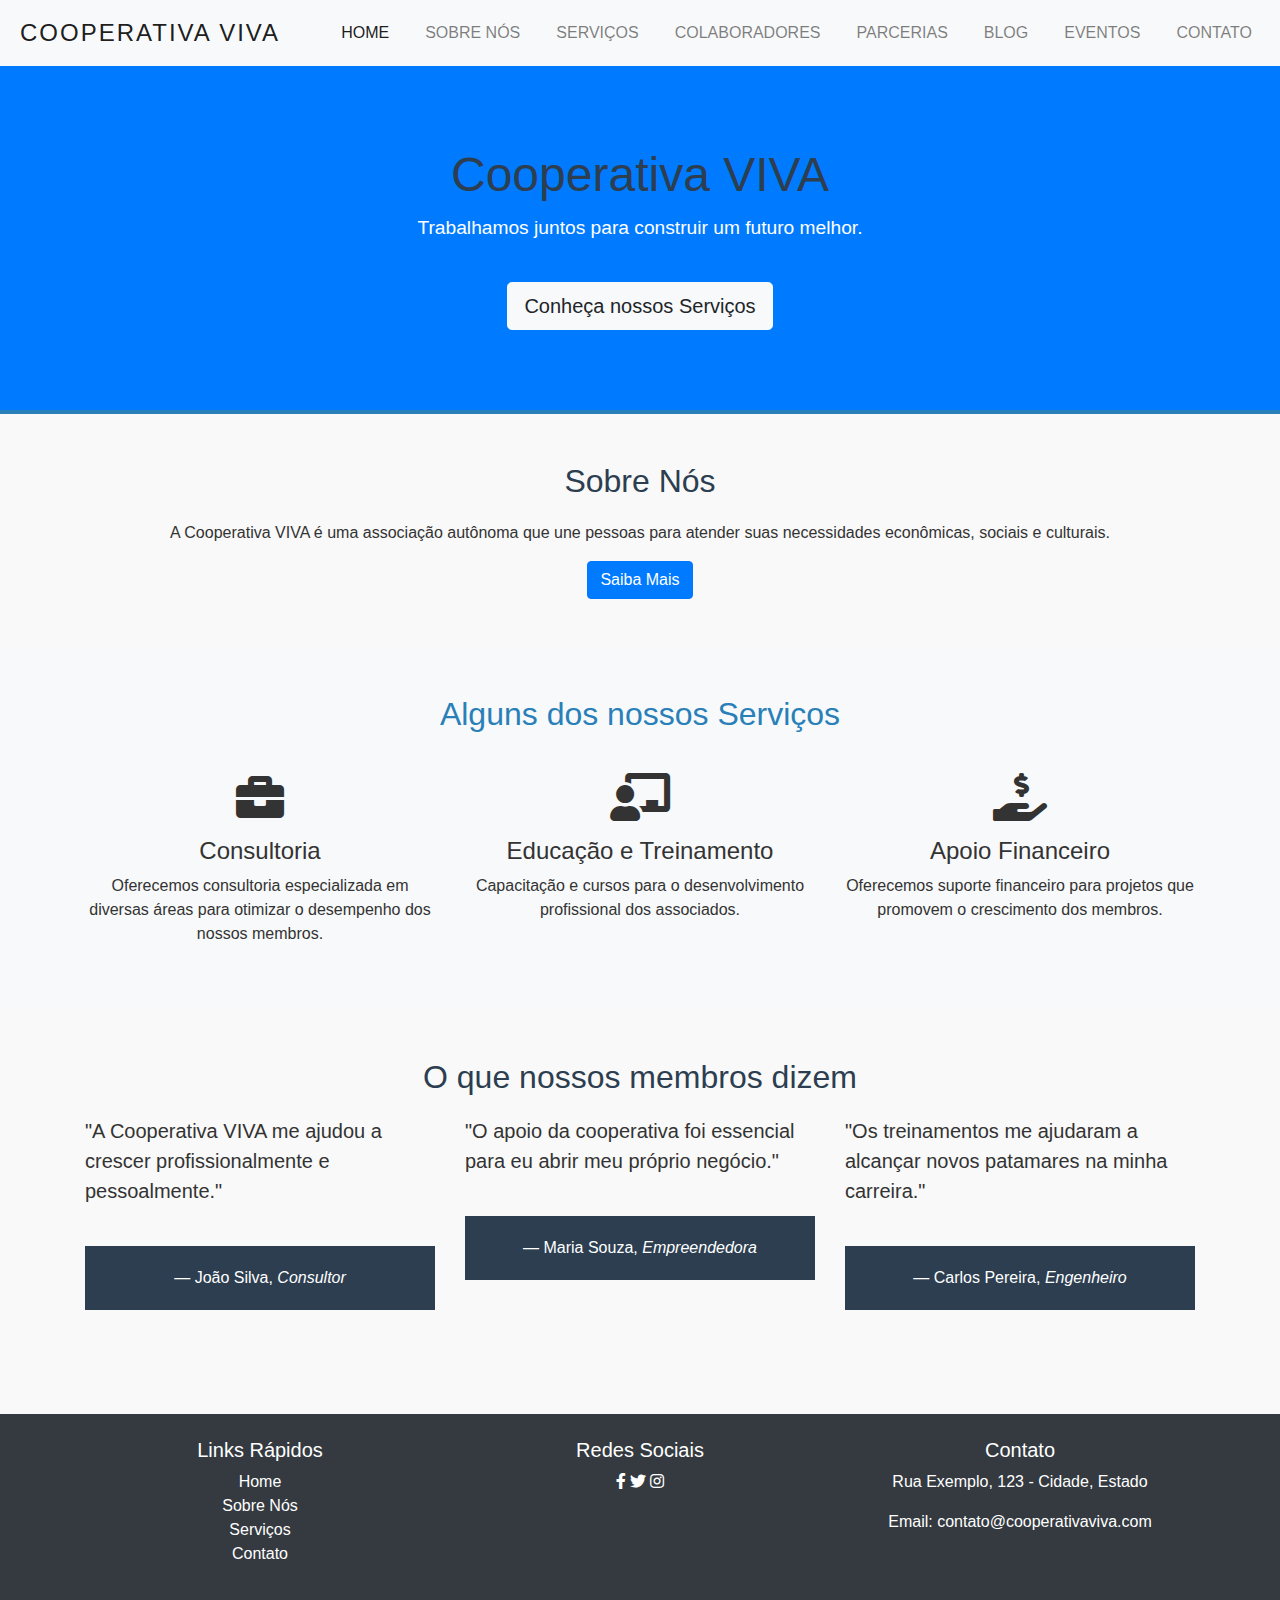
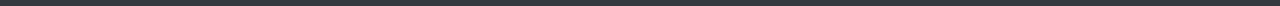
<file: index.html>
<!DOCTYPE html>
<html lang="pt-BR">
<head>
    <meta charset="UTF-8">
    <meta name="viewport" content="width=device-width, initial-scale=1.0">
    <meta http-equiv="X-UA-Compatible" content="IE=edge">
    <title>Cooperativa VIVA - Home</title>
    <!-- Bootstrap CSS -->
    <link href="https://stackpath.bootstrapcdn.com/bootstrap/4.5.2/css/bootstrap.min.css" rel="stylesheet">
    <!-- Font Awesome (for icons) -->
    <link href="https://cdnjs.cloudflare.com/ajax/libs/font-awesome/5.15.3/css/all.min.css" rel="stylesheet">
    <!-- Custom CSS -->
    <link rel="stylesheet" href="styles.css">
</head>
<body>
    <!-- Navbar -->
    <nav class="navbar navbar-expand-lg navbar-light bg-light sticky-top">
        <a class="navbar-brand" href="index.html">Cooperativa VIVA</a>
        <button class="navbar-toggler" type="button" data-toggle="collapse" data-target="#navbarNav" aria-controls="navbarNav" aria-expanded="false" aria-label="Toggle navigation">
            <span class="navbar-toggler-icon"></span>
        </button>
        <div class="collapse navbar-collapse" id="navbarNav">
            <ul class="navbar-nav ml-auto">
                <li class="nav-item active"><a class="nav-link" href="index.html">Home</a></li>
                <li class="nav-item"><a class="nav-link" href="sobre.html">Sobre Nós</a></li>
                <li class="nav-item"><a class="nav-link" href="servicos.html">Serviços</a></li>
                <li class="nav-item"><a class="nav-link" href="colaboradores.html">Colaboradores</a></li>
                <li class="nav-item"><a class="nav-link" href="parcerias.html">Parcerias</a></li>
                <li class="nav-item"><a class="nav-link" href="blog.html">Blog</a></li>
                <li class="nav-item"><a class="nav-link" href="eventos.html">Eventos</a></li>
                <li class="nav-item"><a class="nav-link" href="contato.html">Contato</a></li>
            </ul>
        </div>
    </nav>

    <!-- Hero Section -->
    <header class="hero bg-primary text-white text-center">
        <div class="container">
            <h1 class="display-4">Cooperativa VIVA</h1>
            <p class="lead">Trabalhamos juntos para construir um futuro melhor.</p>
            <a href="servicos.html" class="btn btn-lg btn-light mt-4">Conheça nossos Serviços</a>
        </div>
    </header>

    <!-- Sobre a Cooperativa -->
    <section id="sobre-nos" class="py-5">
        <div class="container">
            <h2 class="text-center">Sobre Nós</h2>
            <p class="text-center">A Cooperativa VIVA é uma associação autônoma que une pessoas para atender suas necessidades econômicas, sociais e culturais.</p>
            <div class="text-center">
                <a href="sobre.html" class="btn btn-primary">Saiba Mais</a>
            </div>
        </div>
    </section>

    <!-- Serviços -->
    <section id="servicos" class="bg-light py-5">
        <div class="container">
            <h2 class="text-center">Alguns dos nossos Serviços</h2>
            <div class="row text-center">
                <div class="col-md-4">
                    <i class="fas fa-briefcase fa-3x mb-3"></i>
                    <h4>Consultoria</h4>
                    <p>Oferecemos consultoria especializada em diversas áreas para otimizar o desempenho dos nossos membros.</p>
                </div>
                <div class="col-md-4">
                    <i class="fas fa-chalkboard-teacher fa-3x mb-3"></i>
                    <h4>Educação e Treinamento</h4>
                    <p>Capacitação e cursos para o desenvolvimento profissional dos associados.</p>
                </div>
                <div class="col-md-4">
                    <i class="fas fa-hand-holding-usd fa-3x mb-3"></i>
                    <h4>Apoio Financeiro</h4>
                    <p>Oferecemos suporte financeiro para projetos que promovem o crescimento dos membros.</p>
                </div>
            </div>
        </div>
    </section>

    <!-- Testemunhos -->
    <section id="testemunhos" class="py-5">
        <div class="container">
            <h2 class="text-center">O que nossos membros dizem</h2>
            <div class="row">
                <div class="col-md-4">
                    <blockquote class="blockquote">
                        <p class="mb-0">"A Cooperativa VIVA me ajudou a crescer profissionalmente e pessoalmente."</p>
                        <footer class="blockquote-footer">João Silva, <cite title="Source Title">Consultor</cite></footer>
                    </blockquote>
                </div>
                <div class="col-md-4">
                    <blockquote class="blockquote">
                        <p class="mb-0">"O apoio da cooperativa foi essencial para eu abrir meu próprio negócio."</p>
                        <footer class="blockquote-footer">Maria Souza, <cite title="Source Title">Empreendedora</cite></footer>
                    </blockquote>
                </div>
                <div class="col-md-4">
                    <blockquote class="blockquote">
                        <p class="mb-0">"Os treinamentos me ajudaram a alcançar novos patamares na minha carreira."</p>
                        <footer class="blockquote-footer">Carlos Pereira, <cite title="Source Title">Engenheiro</cite></footer>
                    </blockquote>
                </div>
            </div>
        </div>
    </section>

    <!-- Footer -->
    <footer class="bg-dark text-white py-4">
        <div class="container text-center">
            <div class="row">
                <div class="col-md-4">
                    <h5>Links Rápidos</h5>
                    <ul class="list-unstyled">
                        <li><a href="index.html" class="text-white">Home</a></li>
                        <li><a href="sobre.html" class="text-white">Sobre Nós</a></li>
                        <li><a href="servicos.html" class="text-white">Serviços</a></li>
                        <li><a href="contato.html" class="text-white">Contato</a></li>
                    </ul>
                </div>
                <div class="col-md-4">
                    <h5>Redes Sociais</h5>
                    <a href="#" class="text-white"><i class="fab fa-facebook-f"></i></a>
                    <a href="#" class="text-white"><i class="fab fa-twitter"></i></a>
                    <a href="#" class="text-white"><i class="fab fa-instagram"></i></a>
                </div>
                <div class="col-md-4">
                    <h5>Contato</h5>
                    <p>Rua Exemplo, 123 - Cidade, Estado</p>
                    <p>Email: contato@cooperativaviva.com</p>
                </div>
            </div>
        </div>
    </footer>

    <!-- Bootstrap JS and dependencies -->
    <script src="https://code.jquery.com/jquery-3.5.1.slim.min.js"></script>
    <script src="https://cdn.jsdelivr.net/npm/@popperjs/core@2.5.2/dist/umd/popper.min.js"></script>
    <script src="https://stackpath.bootstrapcdn.com/bootstrap/4.5.2/js/bootstrap.min.js"></script>
</body>
</html>
</file>
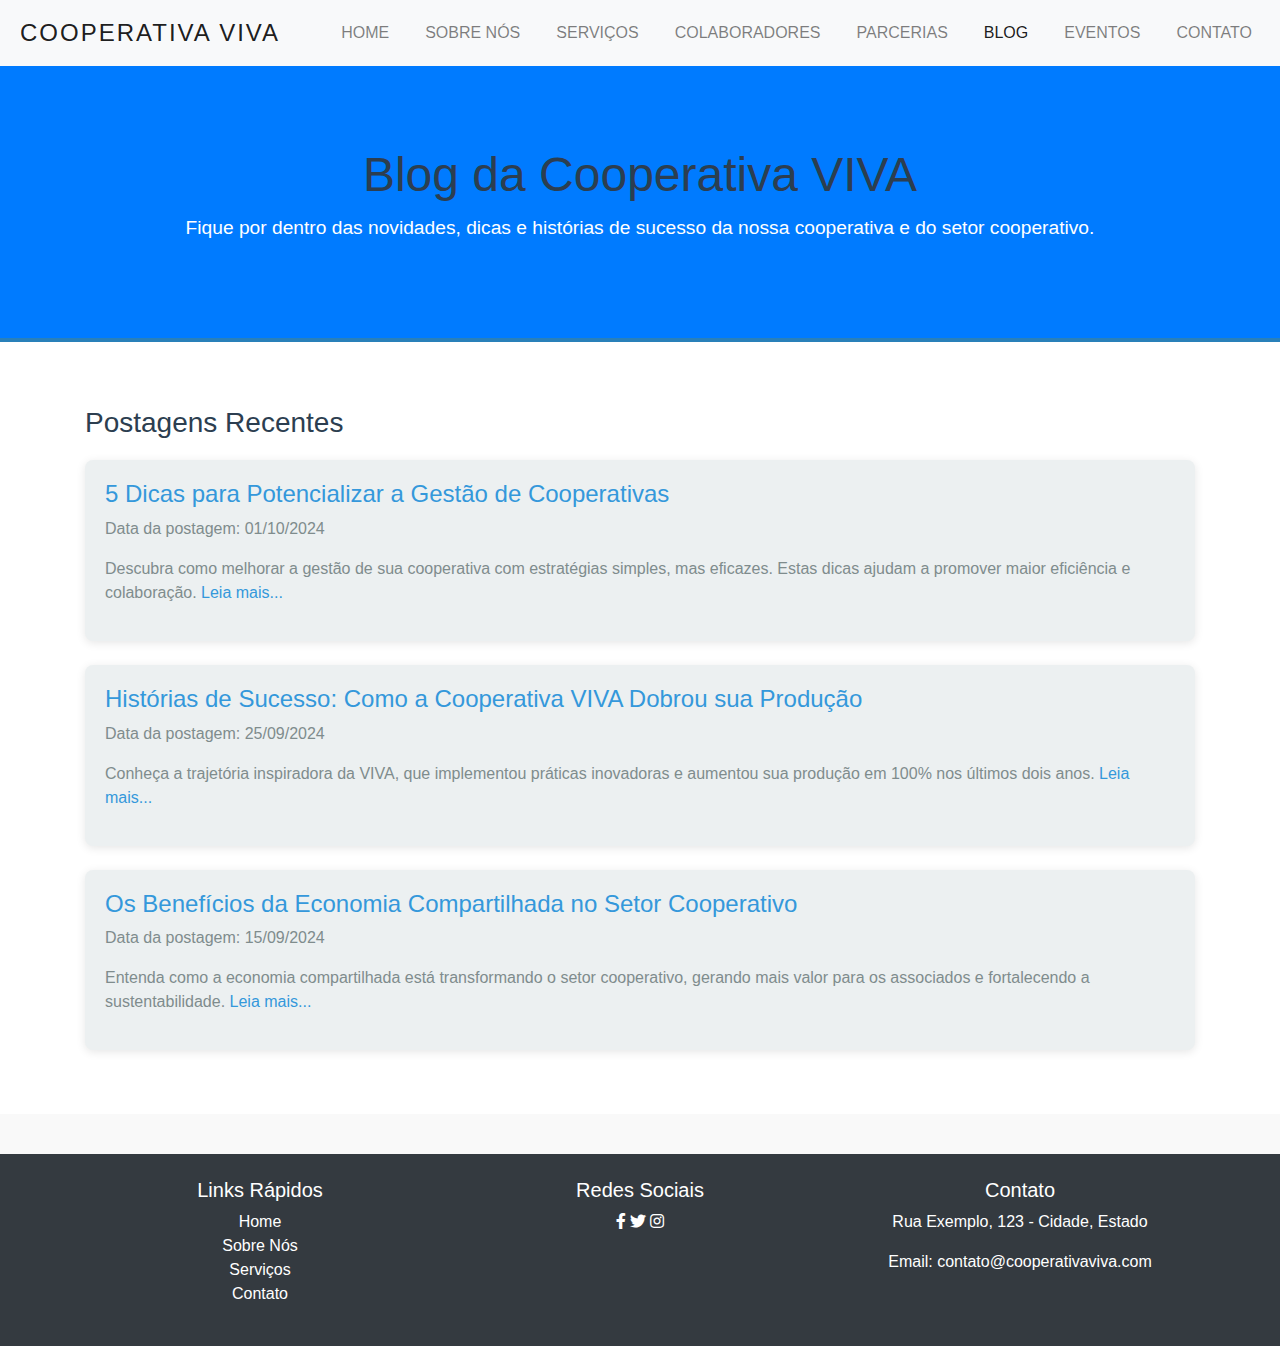
<file: blog.html>
<!DOCTYPE html>
<html lang="pt-BR">

<head>
    <meta charset="UTF-8">
    <meta name="viewport" content="width=device-width, initial-scale=1.0">
    <meta http-equiv="X-UA-Compatible" content="IE=edge">
    <title>Cooperativa VIVA - Blog</title>
    
    <link href="https://stackpath.bootstrapcdn.com/bootstrap/4.5.2/css/bootstrap.min.css" rel="stylesheet">
    
    <link href="https://cdnjs.cloudflare.com/ajax/libs/font-awesome/5.15.3/css/all.min.css" rel="stylesheet">
   
    <link rel="stylesheet" href="styles.css">
</head>

<body>

    <nav class="navbar navbar-expand-lg navbar-light bg-light sticky-top">
        <a class="navbar-brand" href="index.html">Cooperativa VIVA</a>
        <button class="navbar-toggler" type="button" data-toggle="collapse" data-target="#navbarNav"
            aria-controls="navbarNav" aria-expanded="false" aria-label="Toggle navigation">
            <span class="navbar-toggler-icon"></span>
        </button>
        <div class="collapse navbar-collapse" id="navbarNav">
            <ul class="navbar-nav ml-auto">
                <li class="nav-item"><a class="nav-link" href="index.html">Home</a></li>
                <li class="nav-item"><a class="nav-link" href="sobre.html">Sobre Nós</a></li>
                <li class="nav-item"><a class="nav-link" href="servicos.html">Serviços</a></li>
                <li class="nav-item"><a class="nav-link" href="colaboradores.html">Colaboradores</a></li>
                <li class="nav-item"><a class="nav-link" href="parcerias.html">Parcerias</a></li>
                <li class="nav-item active"><a class="nav-link" href="blog.html">Blog</a></li>
                <li class="nav-item"><a class="nav-link" href="eventos.html">Eventos</a></li>
                <li class="nav-item"><a class="nav-link" href="contato.html">Contato</a></li>
            </ul>
        </div>
    </nav>

    <header class="hero bg-primary text-white text-center">
        <div class="container">
            <h1 class="display-4">Blog da Cooperativa VIVA</h1>
            <p class="lead">Fique por dentro das novidades, dicas e histórias de sucesso da nossa cooperativa e do setor cooperativo.</p>
        </div>
    </header>

    <main id="blog">
        <div class="container">
            <h3 class="mt-4">Postagens Recentes</h3>
            <div class="blog-posts">
                <article class="post mb-4">
                    <h4><a href="#">5 Dicas para Potencializar a Gestão de Cooperativas</a></h4>
                    <p>Data da postagem: 01/10/2024</p>
                    <p>Descubra como melhorar a gestão de sua cooperativa com estratégias simples, mas eficazes. Estas dicas ajudam a promover maior eficiência e colaboração. <a href="#">Leia mais...</a></p>
                </article>
                
                <article class="post mb-4">
                    <h4><a href="#">Histórias de Sucesso: Como a Cooperativa VIVA Dobrou sua Produção</a></h4>
                    <p>Data da postagem: 25/09/2024</p>
                    <p>Conheça a trajetória inspiradora da VIVA, que implementou práticas inovadoras e aumentou sua produção em 100% nos últimos dois anos. <a href="#">Leia mais...</a></p>
                </article>
                
                <article class="post mb-4">
                    <h4><a href="#">Os Benefícios da Economia Compartilhada no Setor Cooperativo</a></h4>
                    <p>Data da postagem: 15/09/2024</p>
                    <p>Entenda como a economia compartilhada está transformando o setor cooperativo, gerando mais valor para os associados e fortalecendo a sustentabilidade. <a href="#">Leia mais...</a></p>
                </article>
                
            </div>
        </div>
    </main>

    <footer class="bg-dark text-white py-4">
        <div class="container text-center">
            <div class="row">
                <div class="col-md-4">
                    <h5>Links Rápidos</h5>
                    <ul class="list-unstyled">
                        <li><a href="index.html" class="text-white">Home</a></li>
                        <li><a href="sobre.html" class="text-white">Sobre Nós</a></li>
                        <li><a href="servicos.html" class="text-white">Serviços</a></li>
                        <li><a href="contato.html" class="text-white">Contato</a></li>
                    </ul>
                </div>
                <div class="col-md-4">
                    <h5>Redes Sociais</h5>
                    <a href="#" class="text-white"><i class="fab fa-facebook-f"></i></a>
                    <a href="#" class="text-white"><i class="fab fa-twitter"></i></a>
                    <a href="#" class="text-white"><i class="fab fa-instagram"></i></a>
                </div>
                <div class="col-md-4">
                    <h5>Contato</h5>
                    <p>Rua Exemplo, 123 - Cidade, Estado</p>
                    <p>Email: contato@cooperativaviva.com</p>
                </div>
            </div>
        </div>
    </footer>

    <script src="https://code.jquery.com/jquery-3.5.1.slim.min.js"></script>
    <script src="https://cdn.jsdelivr.net/npm/@popperjs/core@2.5.2/dist/umd/popper.min.js"></script>
    <script src="https://stackpath.bootstrapcdn.com/bootstrap/4.5.2/js/bootstrap.min.js"></script>

</body>

</html>
</file>
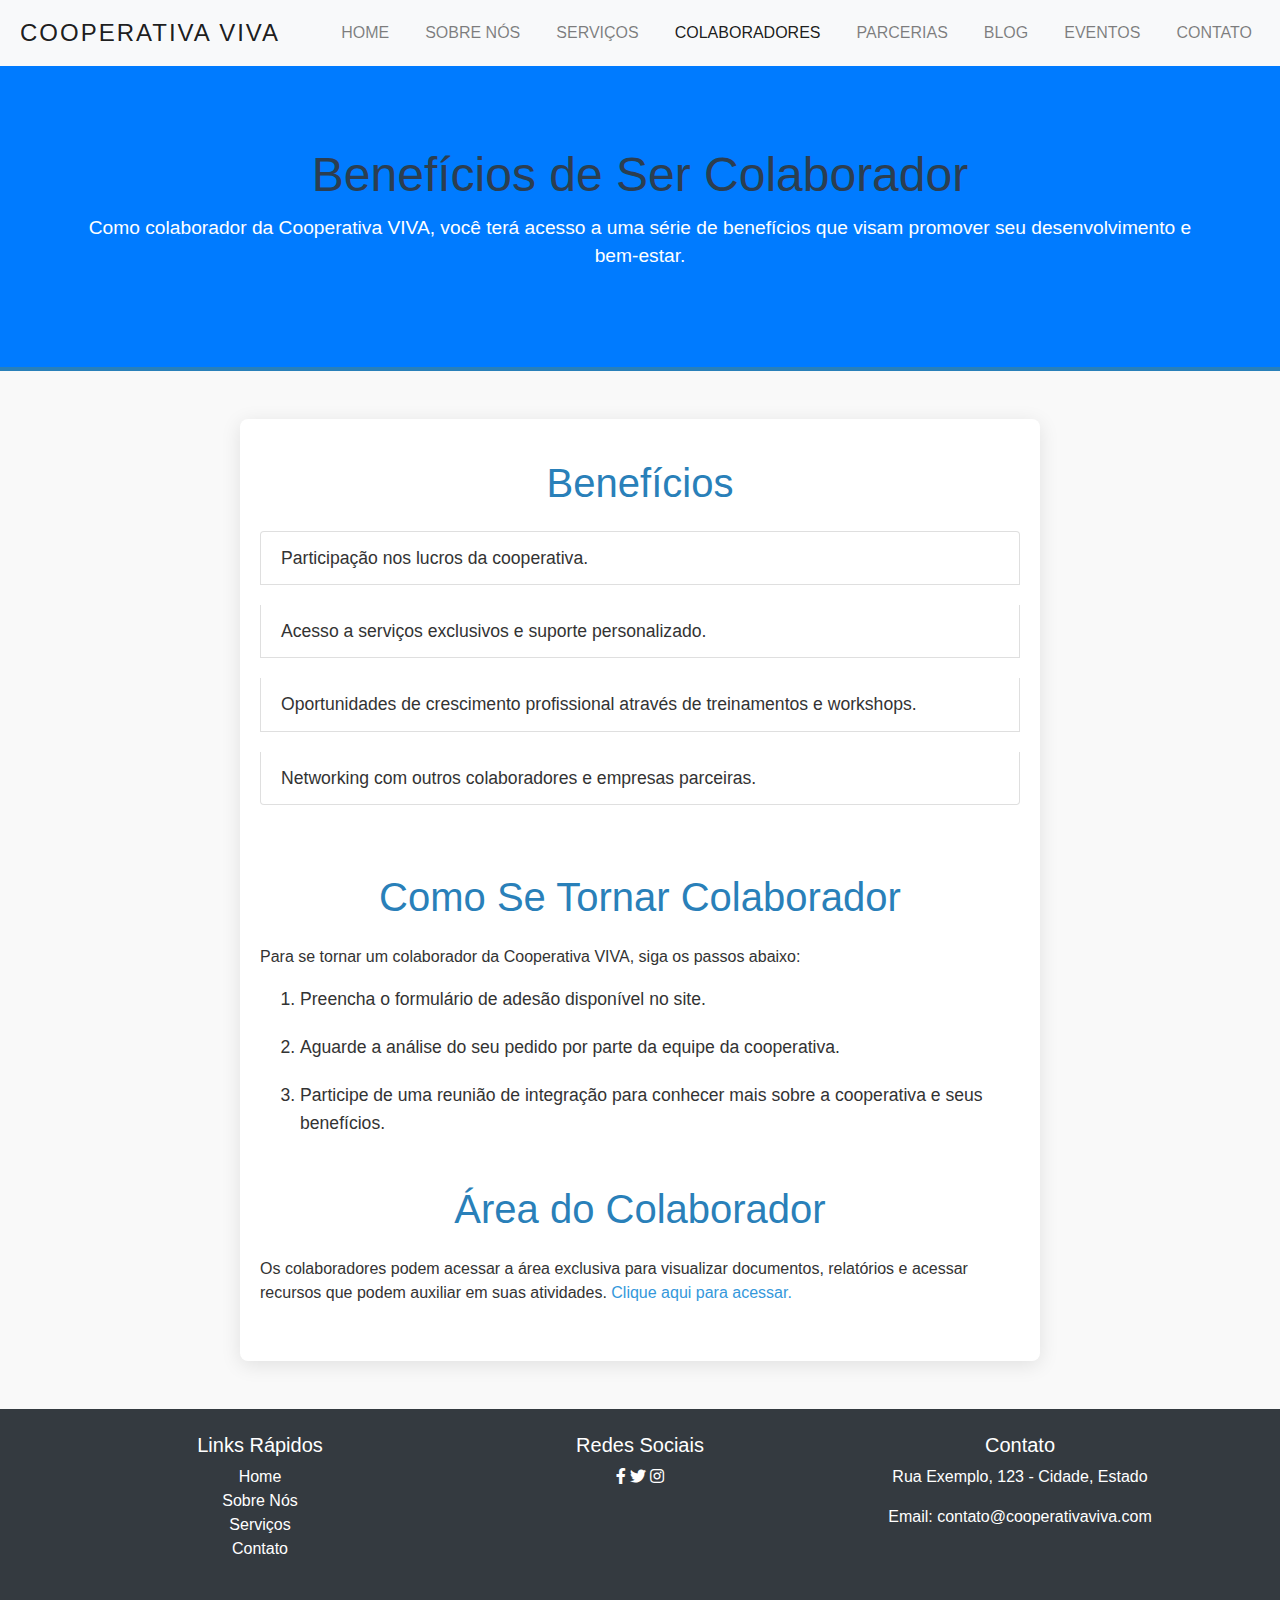
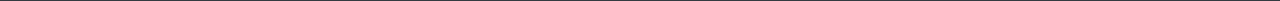
<file: colaboradores.html>
<!DOCTYPE html>
<html lang="pt-BR">

<head>
    <meta charset="UTF-8">
    <meta name="viewport" content="width=device-width, initial-scale=1.0">
    <meta http-equiv="X-UA-Compatible" content="IE=edge">
    <title>Cooperativa VIVA - Colaboradores</title>
  
    <link href="https://stackpath.bootstrapcdn.com/bootstrap/4.5.2/css/bootstrap.min.css" rel="stylesheet">
   
    <link href="https://cdnjs.cloudflare.com/ajax/libs/font-awesome/5.15.3/css/all.min.css" rel="stylesheet">
 
    <link rel="stylesheet" href="styles.css">
</head>

<body>

    <!-- Navbar -->
    <nav class="navbar navbar-expand-lg navbar-light bg-light sticky-top">
        <a class="navbar-brand" href="index.html">Cooperativa VIVA</a>
        <button class="navbar-toggler" type="button" data-toggle="collapse" data-target="#navbarNav" aria-controls="navbarNav" aria-expanded="false" aria-label="Toggle navigation">
            <span class="navbar-toggler-icon"></span>
        </button>
        <div class="collapse navbar-collapse" id="navbarNav">
            <ul class="navbar-nav ml-auto">
                <li class="nav-item"><a class="nav-link" href="index.html">Home</a></li>
                <li class="nav-item"><a class="nav-link" href="sobre.html">Sobre Nós</a></li>
                <li class="nav-item"><a class="nav-link" href="servicos.html">Serviços</a></li>
                <li class="nav-item active"><a class="nav-link" href="colaboradores.html">Colaboradores</a></li>
                <li class="nav-item"><a class="nav-link" href="parcerias.html">Parcerias</a></li>
                <li class="nav-item"><a class="nav-link" href="blog.html">Blog</a></li>
                <li class="nav-item"><a class="nav-link" href="eventos.html">Eventos</a></li>
                <li class="nav-item"><a class="nav-link" href="contato.html">Contato</a></li>
            </ul>
        </div>
    </nav>

    <!-- Hero Section -->
    <header class="hero bg-primary text-white text-center">
        <div class="container">
            <h1 class="display-4">Benefícios de Ser Colaborador</h1>
            <p class="lead">Como colaborador da Cooperativa VIVA, você terá acesso a uma série de benefícios que visam promover seu desenvolvimento e bem-estar.</p>
        </div>
    </header>

    <main id="colaboradores" class="container my-5">
        <h2 class="text-center mb-4">Benefícios</h2>
        <ul class="list-group mb-5">
            <li class="list-group-item">Participação nos lucros da cooperativa.</li>
            <li class="list-group-item">Acesso a serviços exclusivos e suporte personalizado.</li>
            <li class="list-group-item">Oportunidades de crescimento profissional através de treinamentos e workshops.</li>
            <li class="list-group-item">Networking com outros colaboradores e empresas parceiras.</li>
        </ul>

        <h2 class="text-center mb-4">Como Se Tornar Colaborador</h2>
        <p>Para se tornar um colaborador da Cooperativa VIVA, siga os passos abaixo:</p>
        <ol class="mb-5">
            <li>Preencha o formulário de adesão disponível no site.</li>
            <li>Aguarde a análise do seu pedido por parte da equipe da cooperativa.</li>
            <li>Participe de uma reunião de integração para conhecer mais sobre a cooperativa e seus benefícios.</li>
        </ol>

        <h2 class="text-center mb-4">Área do Colaborador</h2>
        <p>Os colaboradores podem acessar a área exclusiva para visualizar documentos, relatórios e acessar recursos que podem auxiliar em suas atividades. <a href="#">Clique aqui para acessar.</a></p>
    </main>

    <!-- Footer -->
    <footer class="bg-dark text-white py-4">
        <div class="container text-center">
            <div class="row">
                <div class="col-md-4">
                    <h5>Links Rápidos</h5>
                    <ul class="list-unstyled">
                        <li><a href="index.html" class="text-white">Home</a></li>
                        <li><a href="sobre.html" class="text-white">Sobre Nós</a></li>
                        <li><a href="servicos.html" class="text-white">Serviços</a></li>
                        <li><a href="contato.html" class="text-white">Contato</a></li>
                    </ul>
                </div>
                <div class="col-md-4">
                    <h5>Redes Sociais</h5>
                    <a href="#" class="text-white"><i class="fab fa-facebook-f"></i></a>
                    <a href="#" class="text-white"><i class="fab fa-twitter"></i></a>
                    <a href="#" class="text-white"><i class="fab fa-instagram"></i></a>
                </div>
                <div class="col-md-4">
                    <h5>Contato</h5>
                    <p>Rua Exemplo, 123 - Cidade, Estado</p>
                    <p>Email: contato@cooperativaviva.com</p>
                </div>
            </div>
        </div>
    </footer>

    <script src="https://code.jquery.com/jquery-3.5.1.slim.min.js"></script>
    <script src="https://cdn.jsdelivr.net/npm/@popperjs/core@2.5.2/dist/umd/popper.min.js"></script>
    <script src="https://stackpath.bootstrapcdn.com/bootstrap/4.5.2/js/bootstrap.min.js"></script>

</body>

</html>
</file>
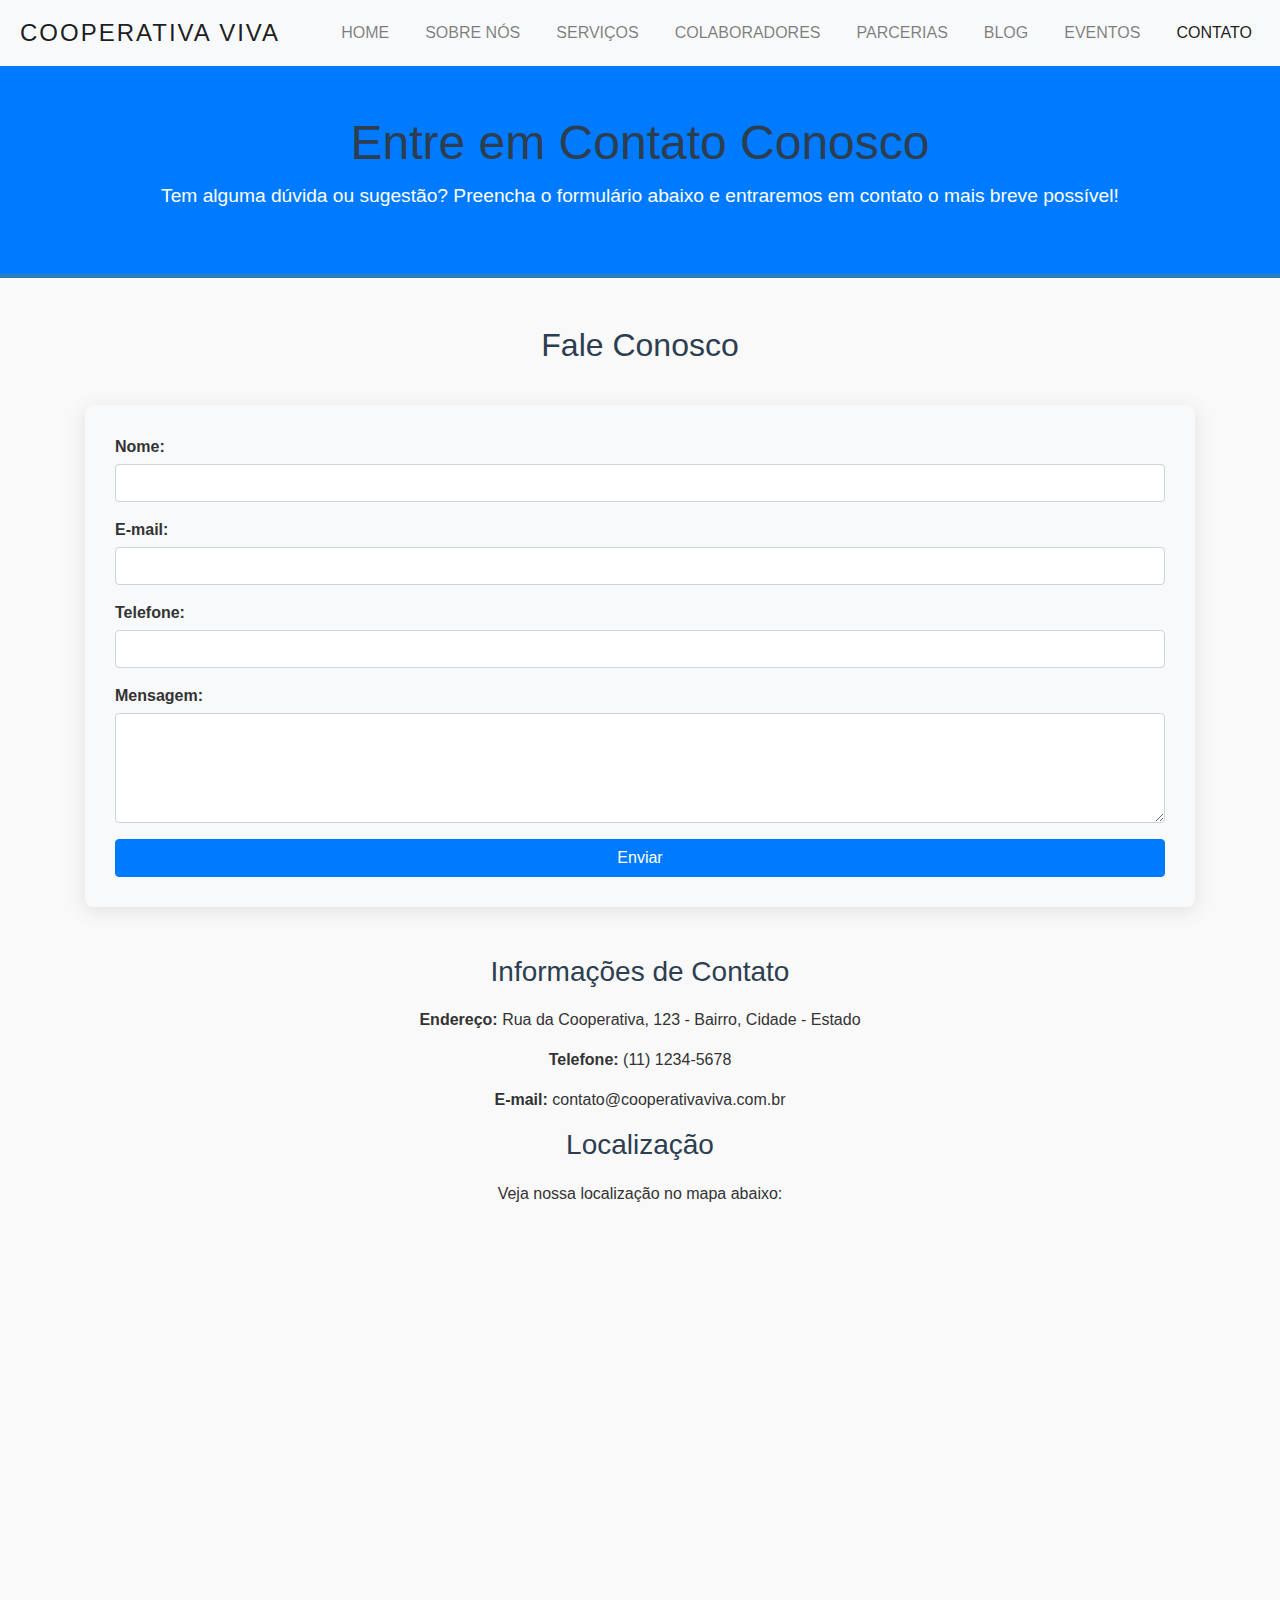
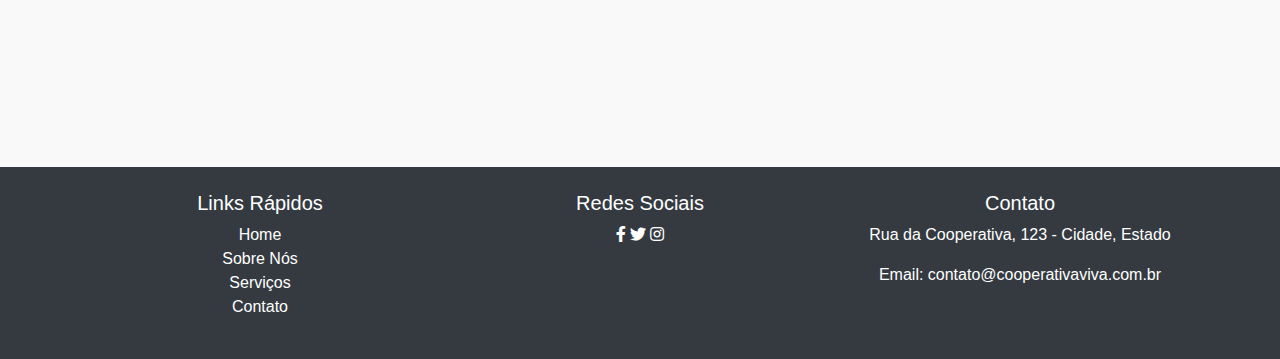
<file: contato.html>
<!DOCTYPE html>
<html lang="pt-BR">

<head>
    <meta charset="UTF-8">
    <meta name="viewport" content="width=device-width, initial-scale=1.0">
    <meta http-equiv="X-UA-Compatible" content="IE=edge">
    <title>Cooperativa VIVA - Contato</title>
    
    <link href="https://stackpath.bootstrapcdn.com/bootstrap/4.5.2/css/bootstrap.min.css" rel="stylesheet">
    
    <link href="https://cdnjs.cloudflare.com/ajax/libs/font-awesome/5.15.3/css/all.min.css" rel="stylesheet">
 
    <link rel="stylesheet" href="styles.css">
</head>

<body>

    <nav class="navbar navbar-expand-lg navbar-light bg-light sticky-top">
        <a class="navbar-brand" href="index.html">Cooperativa VIVA</a>
        <button class="navbar-toggler" type="button" data-toggle="collapse" data-target="#navbarNav"
            aria-controls="navbarNav" aria-expanded="false" aria-label="Toggle navigation">
            <span class="navbar-toggler-icon"></span>
        </button>
        <div class="collapse navbar-collapse" id="navbarNav">
            <ul class="navbar-nav ml-auto">
                <li class="nav-item"><a class="nav-link" href="index.html">Home</a></li>
                <li class="nav-item"><a class="nav-link" href="sobre.html">Sobre Nós</a></li>
                <li class="nav-item"><a class="nav-link" href="servicos.html">Serviços</a></li>
                <li class="nav-item"><a class="nav-link" href="colaboradores.html">Colaboradores</a></li>
                <li class="nav-item"><a class="nav-link" href="parcerias.html">Parcerias</a></li>
                <li class="nav-item"><a class="nav-link" href="blog.html">Blog</a></li>
                <li class="nav-item"><a class="nav-link" href="eventos.html">Eventos</a></li>
                <li class="nav-item active"><a class="nav-link" href="contato.html">Contato</a></li>
            </ul>
        </div>
    </nav>

    <!-- Hero Section -->
    <header class="hero bg-primary text-white text-center py-5">
        <div class="container">
            <h1 class="display-4">Entre em Contato Conosco</h1>
            <p class="lead">Tem alguma dúvida ou sugestão? Preencha o formulário abaixo e entraremos em contato o mais breve possível!</p>
        </div>
    </header>

    <main id="contato" class="py-5">
        <div class="container">
            <h2 class="text-center mb-4">Fale Conosco</h2>
            <form action="#" method="post" class="mb-5">
                <div class="form-group">
                    <label for="nome">Nome:</label>
                    <input type="text" id="nome" name="nome" class="form-control" required>
                </div>
                <div class="form-group">
                    <label for="email">E-mail:</label>
                    <input type="email" id="email" name="email" class="form-control" required>
                </div>
                <div class="form-group">
                    <label for="telefone">Telefone:</label>
                    <input type="text" id="telefone" name="telefone" class="form-control" required>
                </div>
                <div class="form-group">
                    <label for="mensagem">Mensagem:</label>
                    <textarea id="mensagem" name="mensagem" class="form-control" rows="4" required></textarea>
                </div>
                <button type="submit" class="btn btn-primary btn-block">Enviar</button>
            </form>

            <h3 class="text-center">Informações de Contato</h3>
            <p class="text-center"><strong>Endereço:</strong> Rua da Cooperativa, 123 - Bairro, Cidade - Estado</p>
            <p class="text-center"><strong>Telefone:</strong> (11) 1234-5678</p>
            <p class="text-center"><strong>E-mail:</strong> contato@cooperativaviva.com.br</p>

            <h3 class="text-center">Localização</h3>
            <p class="text-center">Veja nossa localização no mapa abaixo:</p>
            <iframe
                src="https://www.google.com/maps/embed?pb=!1m18!1m12!1m3!1d3468.776411706709!2d-47.93773508490393!3d-15.801271788074333!2m3!1f0!2f0!3f0!3m2!1i1024!2i768!4f13.1!3m3!1m2!1s0x935a62a51c37f0f7%3A0xe5632f9b48792711!2sCooperativa%20VIVA!5e0!3m2!1spt-BR!2sbr!4v1695530986467!5m2!1spt-BR!2sbr"
                width="100%" height="450" style="border:0;" allowfullscreen="" loading="lazy"></iframe>
        </div>
    </main>

    <footer class="bg-dark text-white py-4">
        <div class="container text-center">
            <div class="row">
                <div class="col-md-4">
                    <h5>Links Rápidos</h5>
                    <ul class="list-unstyled">
                        <li><a href="index.html" class="text-white">Home</a></li>
                        <li><a href="sobre.html" class="text-white">Sobre Nós</a></li>
                        <li><a href="servicos.html" class="text-white">Serviços</a></li>
                        <li><a href="contato.html" class="text-white">Contato</a></li>
                    </ul>
                </div>
                <div class="col-md-4">
                    <h5>Redes Sociais</h5>
                    <a href="#" class="text-white"><i class="fab fa-facebook-f"></i></a>
                    <a href="#" class="text-white"><i class="fab fa-twitter"></i></a>
                    <a href="#" class="text-white"><i class="fab fa-instagram"></i></a>
                </div>
                <div class="col-md-4">
                    <h5>Contato</h5>
                    <p>Rua da Cooperativa, 123 - Cidade, Estado</p>
                    <p>Email: contato@cooperativaviva.com.br</p>
                </div>
            </div>
        </div>
    </footer>

    <script src="https://code.jquery.com/jquery-3.5.1.slim.min.js"></script>
    <script src="https://cdn.jsdelivr.net/npm/@popperjs/core@2.5.2/dist/umd/popper.min.js"></script>
    <script src="https://stackpath.bootstrapcdn.com/bootstrap/4.5.2/js/bootstrap.min.js"></script>

</body>

</html>
</file>
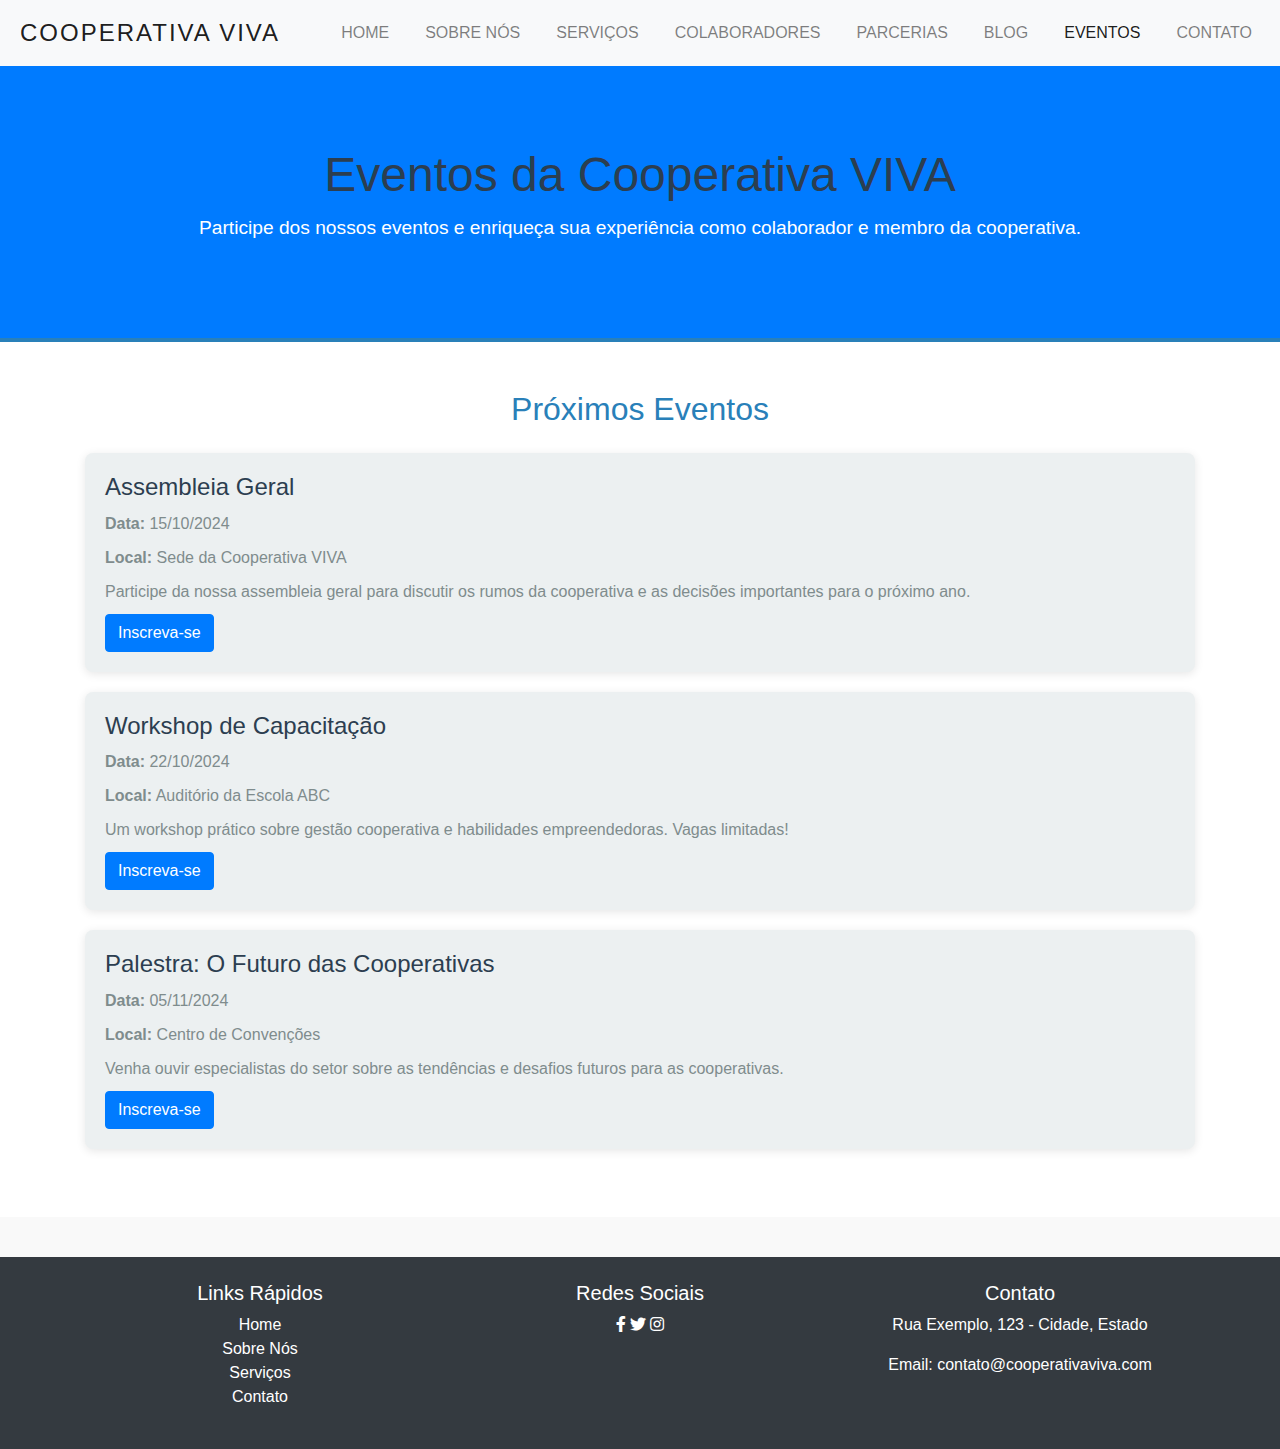
<file: eventos.html>
<!DOCTYPE html>
<html lang="pt-BR">

<head>
    <meta charset="UTF-8">
    <meta name="viewport" content="width=device-width, initial-scale=1.0">
    <meta http-equiv="X-UA-Compatible" content="IE=edge">
    <title>Cooperativa VIVA - Eventos</title>
   
    <link href="https://stackpath.bootstrapcdn.com/bootstrap/4.5.2/css/bootstrap.min.css" rel="stylesheet">
    
    <link href="https://cdnjs.cloudflare.com/ajax/libs/font-awesome/5.15.3/css/all.min.css" rel="stylesheet">
    
    <link rel="stylesheet" href="styles.css">
</head>

<body>

    <nav class="navbar navbar-expand-lg navbar-light bg-light sticky-top">
        <a class="navbar-brand" href="index.html">Cooperativa VIVA</a>
        <button class="navbar-toggler" type="button" data-toggle="collapse" data-target="#navbarNav"
            aria-controls="navbarNav" aria-expanded="false" aria-label="Toggle navigation">
            <span class="navbar-toggler-icon"></span>
        </button>
        <div class="collapse navbar-collapse" id="navbarNav">
            <ul class="navbar-nav ml-auto">
                <li class="nav-item"><a class="nav-link" href="index.html">Home</a></li>
                <li class="nav-item"><a class="nav-link" href="sobre.html">Sobre Nós</a></li>
                <li class="nav-item"><a class="nav-link" href="servicos.html">Serviços</a></li>
                <li class="nav-item"><a class="nav-link" href="colaboradores.html">Colaboradores</a></li>
                <li class="nav-item"><a class="nav-link" href="parcerias.html">Parcerias</a></li>
                <li class="nav-item"><a class="nav-link" href="blog.html">Blog</a></li>
                <li class="nav-item active"><a class="nav-link" href="eventos.html">Eventos</a></li>
                <li class="nav-item"><a class="nav-link" href="contato.html">Contato</a></li>
            </ul>
        </div>
    </nav>

    <header class="hero bg-primary text-white text-center">
        <div class="container">
            <h1 class="display-4">Eventos da Cooperativa VIVA</h1>
            <p class="lead">Participe dos nossos eventos e enriqueça sua experiência como colaborador e membro da cooperativa.</p>
        </div>
    </header>

    <main id="eventos" class="py-5">
        <div class="container">
            <h3 class="text-center mb-4">Próximos Eventos</h3>
            <div class="eventos-grid">
                <article class="evento">
                    <h4>Assembleia Geral</h4>
                    <p><strong>Data:</strong> 15/10/2024</p>
                    <p><strong>Local:</strong> Sede da Cooperativa VIVA</p>
                    <p>Participe da nossa assembleia geral para discutir os rumos da cooperativa e as decisões importantes para o próximo ano.</p>
                    <a href="#" class="btn btn-primary">Inscreva-se</a>
                </article>

                <article class="evento">
                    <h4>Workshop de Capacitação</h4>
                    <p><strong>Data:</strong> 22/10/2024</p>
                    <p><strong>Local:</strong> Auditório da Escola ABC</p>
                    <p>Um workshop prático sobre gestão cooperativa e habilidades empreendedoras. Vagas limitadas!</p>
                    <a href="#" class="btn btn-primary">Inscreva-se</a>
                </article>

                <article class="evento">
                    <h4>Palestra: O Futuro das Cooperativas</h4>
                    <p><strong>Data:</strong> 05/11/2024</p>
                    <p><strong>Local:</strong> Centro de Convenções</p>
                    <p>Venha ouvir especialistas do setor sobre as tendências e desafios futuros para as cooperativas.</p>
                    <a href="#" class="btn btn-primary">Inscreva-se</a>
                </article>
            </div>
        </div>
    </main>

    <footer class="bg-dark text-white py-4">
        <div class="container text-center">
            <div class="row">
                <div class="col-md-4">
                    <h5>Links Rápidos</h5>
                    <ul class="list-unstyled">
                        <li><a href="index.html" class="text-white">Home</a></li>
                        <li><a href="sobre.html" class="text-white">Sobre Nós</a></li>
                        <li><a href="servicos.html" class="text-white">Serviços</a></li>
                        <li><a href="contato.html" class="text-white">Contato</a></li>
                    </ul>
                </div>
                <div class="col-md-4">
                    <h5>Redes Sociais</h5>
                    <a href="#" class="text-white"><i class="fab fa-facebook-f"></i></a>
                    <a href="#" class="text-white"><i class="fab fa-twitter"></i></a>
                    <a href="#" class="text-white"><i class="fab fa-instagram"></i></a>
                </div>
                <div class="col-md-4">
                    <h5>Contato</h5>
                    <p>Rua Exemplo, 123 - Cidade, Estado</p>
                    <p>Email: contato@cooperativaviva.com</p>
                </div>
            </div>
        </div>
    </footer>

    <script src="https://code.jquery.com/jquery-3.5.1.slim.min.js"></script>
    <script src="https://cdn.jsdelivr.net/npm/@popperjs/core@2.5.2/dist/umd/popper.min.js"></script>
    <script src="https://stackpath.bootstrapcdn.com/bootstrap/4.5.2/js/bootstrap.min.js"></script>

</body>

</html>
</file>
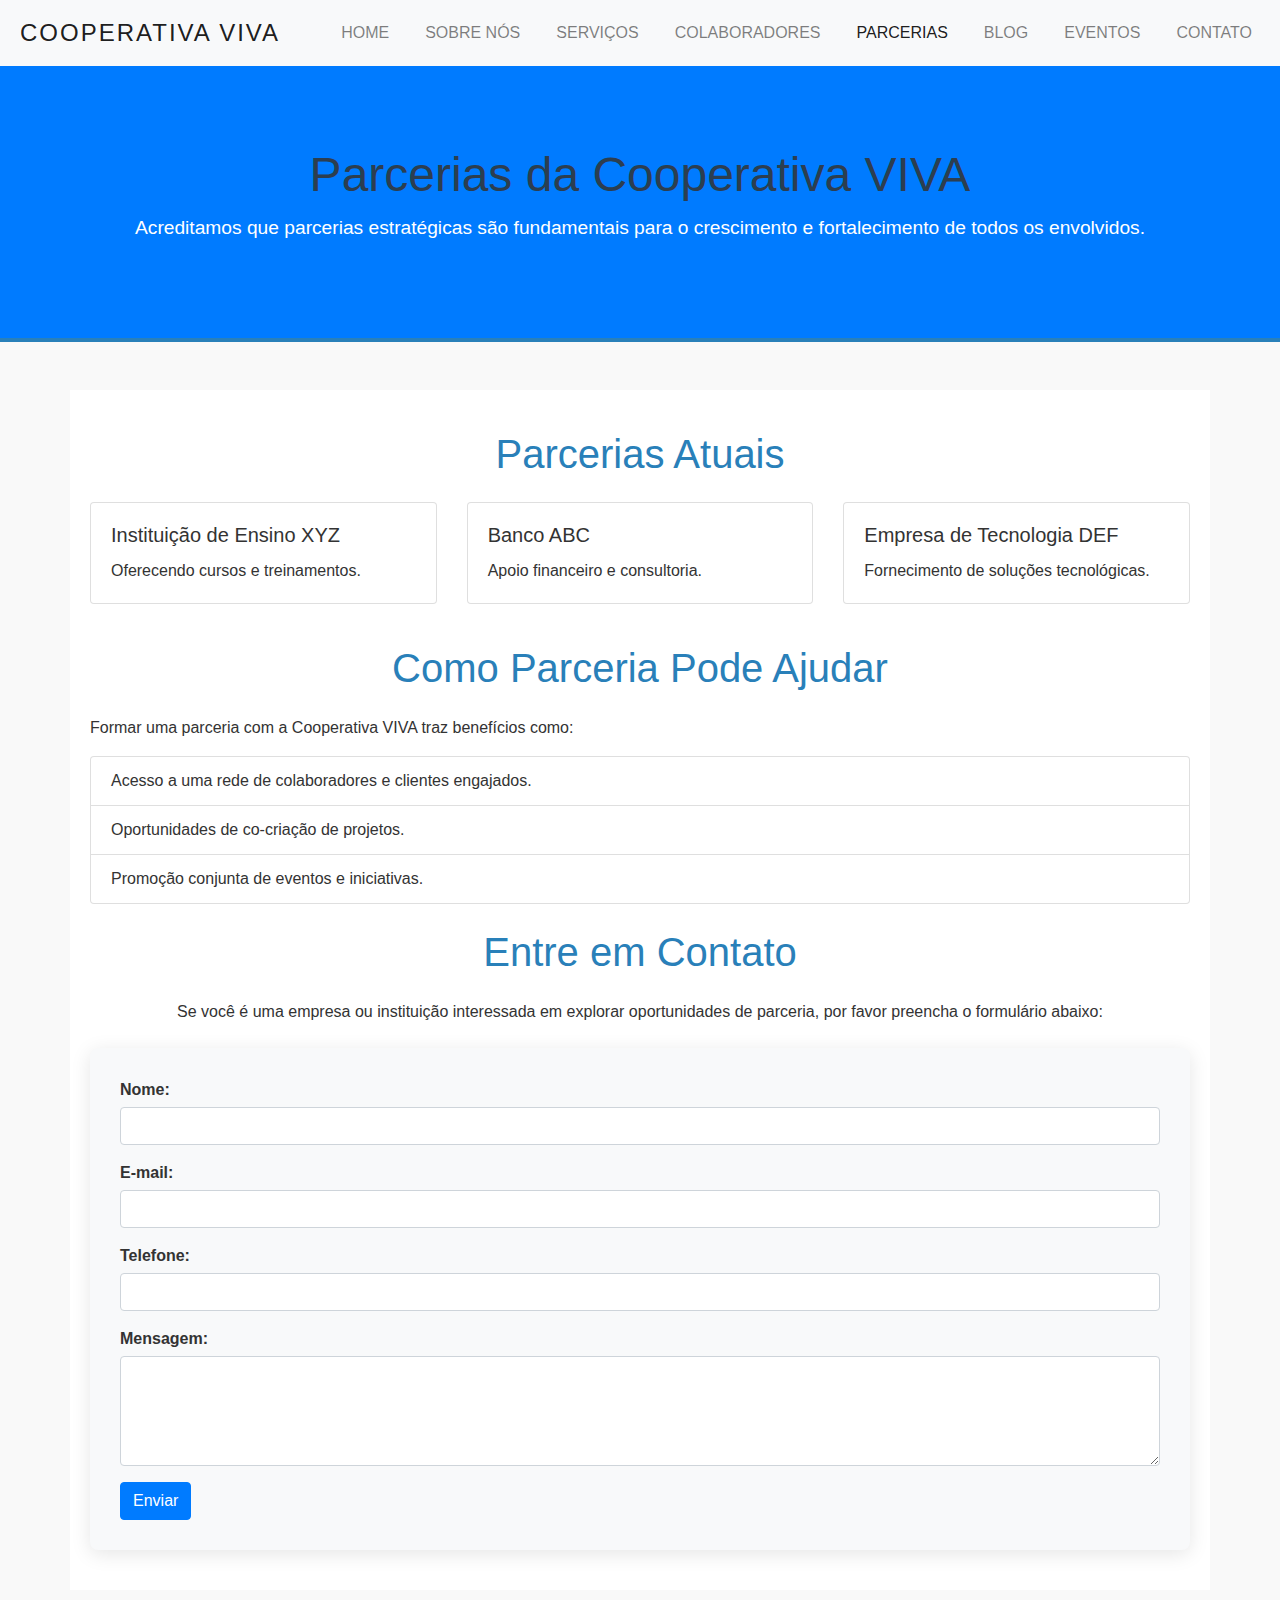
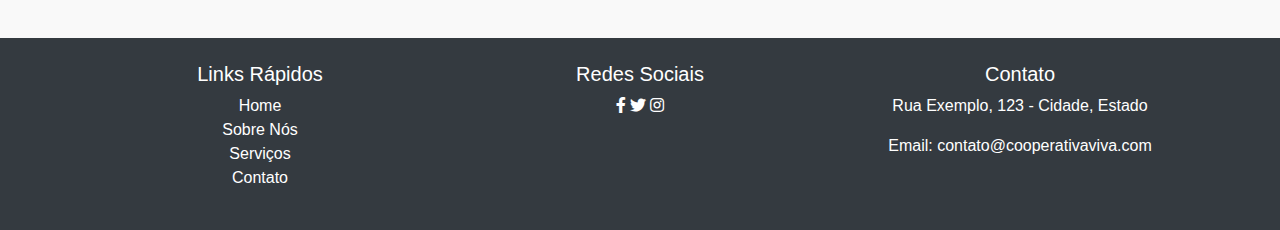
<file: parcerias.html>
<!DOCTYPE html>
<html lang="pt-BR">

<head>
    <meta charset="UTF-8">
    <meta name="viewport" content="width=device-width, initial-scale=1.0">
    <meta http-equiv="X-UA-Compatible" content="IE=edge">
    <title>Cooperativa VIVA - Parcerias</title>
  
    <link href="https://stackpath.bootstrapcdn.com/bootstrap/4.5.2/css/bootstrap.min.css" rel="stylesheet">
    
    <link href="https://cdnjs.cloudflare.com/ajax/libs/font-awesome/5.15.3/css/all.min.css" rel="stylesheet">
    
    <link rel="stylesheet" href="styles.css">
</head>

<body>

    <nav class="navbar navbar-expand-lg navbar-light bg-light sticky-top">
        <a class="navbar-brand" href="index.html">Cooperativa VIVA</a>
        <button class="navbar-toggler" type="button" data-toggle="collapse" data-target="#navbarNav"
            aria-controls="navbarNav" aria-expanded="false" aria-label="Toggle navigation">
            <span class="navbar-toggler-icon"></span>
        </button>
        <div class="collapse navbar-collapse" id="navbarNav">
            <ul class="navbar-nav ml-auto">
                <li class="nav-item"><a class="nav-link" href="index.html">Home</a></li>
                <li class="nav-item"><a class="nav-link" href="sobre.html">Sobre Nós</a></li>
                <li class="nav-item"><a class="nav-link" href="servicos.html">Serviços</a></li>
                <li class="nav-item"><a class="nav-link" href="colaboradores.html">Colaboradores</a></li>
                <li class="nav-item active"><a class="nav-link" href="parcerias.html">Parcerias</a></li>
                <li class="nav-item"><a class="nav-link" href="blog.html">Blog</a></li>
                <li class="nav-item"><a class="nav-link" href="eventos.html">Eventos</a></li>
                <li class="nav-item"><a class="nav-link" href="contato.html">Contato</a></li>
            </ul>
        </div>
    </nav>

    <header class="hero bg-primary text-white text-center">
        <div class="container">
            <h1 class="display-4">Parcerias da Cooperativa VIVA</h1>
            <p class="lead">Acreditamos que parcerias estratégicas são fundamentais para o crescimento e fortalecimento de todos os envolvidos.</p>
        </div>
    </header>

    <main id="parcerias" class="container my-5">
        <h3 class="text-center mb-4">Parcerias Atuais</h3>
        <div class="row">
            <div class="col-md-4 mb-3">
                <div class="card">
                    <div class="card-body">
                        <h5 class="card-title">Instituição de Ensino XYZ</h5>
                        <p class="card-text">Oferecendo cursos e treinamentos.</p>
                    </div>
                </div>
            </div>
            <div class="col-md-4 mb-3">
                <div class="card">
                    <div class="card-body">
                        <h5 class="card-title">Banco ABC</h5>
                        <p class="card-text">Apoio financeiro e consultoria.</p>
                    </div>
                </div>
            </div>
            <div class="col-md-4 mb-3">
                <div class="card">
                    <div class="card-body">
                        <h5 class="card-title">Empresa de Tecnologia DEF</h5>
                        <p class="card-text">Fornecimento de soluções tecnológicas.</p>
                    </div>
                </div>
            </div>
        </div>

        <h3 class="text-center my-4">Como Parceria Pode Ajudar</h3>
        <p>Formar uma parceria com a Cooperativa VIVA traz benefícios como:</p>
        <ul class="list-group mb-4">
            <li class="list-group-item">Acesso a uma rede de colaboradores e clientes engajados.</li>
            <li class="list-group-item">Oportunidades de co-criação de projetos.</li>
            <li class="list-group-item">Promoção conjunta de eventos e iniciativas.</li>
        </ul>

        <h3 class="text-center my-4">Entre em Contato</h3>
        <p class="text-center">Se você é uma empresa ou instituição interessada em explorar oportunidades de parceria, por favor preencha o formulário abaixo:</p>
        
        <form action="#" method="post" class="mt-4">
            <div class="form-group">
                <label for="nome">Nome:</label>
                <input type="text" id="nome" name="nome" class="form-control" required>
            </div>

            <div class="form-group">
                <label for="email">E-mail:</label>
                <input type="email" id="email" name="email" class="form-control" required>
            </div>

            <div class="form-group">
                <label for="telefone">Telefone:</label>
                <input type="text" id="telefone" name="telefone" class="form-control" required>
            </div>

            <div class="form-group">
                <label for="mensagem">Mensagem:</label>
                <textarea id="mensagem" name="mensagem" rows="4" class="form-control" required></textarea>
            </div>

            <button type="submit" class="btn btn-primary">Enviar</button>
        </form>
    </main>

    <footer class="bg-dark text-white py-4">
        <div class="container text-center">
            <div class="row">
                <div class="col-md-4">
                    <h5>Links Rápidos</h5>
                    <ul class="list-unstyled">
                        <li><a href="index.html" class="text-white">Home</a></li>
                        <li><a href="sobre.html" class="text-white">Sobre Nós</a></li>
                        <li><a href="servicos.html" class="text-white">Serviços</a></li>
                        <li><a href="contato.html" class="text-white">Contato</a></li>
                    </ul>
                </div>
                <div class="col-md-4">
                    <h5>Redes Sociais</h5>
                    <a href="#" class="text-white"><i class="fab fa-facebook-f"></i></a>
                    <a href="#" class="text-white"><i class="fab fa-twitter"></i></a>
                    <a href="#" class="text-white"><i class="fab fa-instagram"></i></a>
                </div>
                <div class="col-md-4">
                    <h5>Contato</h5>
                    <p>Rua Exemplo, 123 - Cidade, Estado</p>
                    <p>Email: contato@cooperativaviva.com</p>
                </div>
            </div>
        </div>
    </footer>

    <script src="https://code.jquery.com/jquery-3.5.1.slim.min.js"></script>
    <script src="https://cdn.jsdelivr.net/npm/@popperjs/core@2.5.2/dist/umd/popper.min.js"></script>
    <script src="https://stackpath.bootstrapcdn.com/bootstrap/4.5.2/js/bootstrap.min.js"></script>

</body>

</html>
</file>
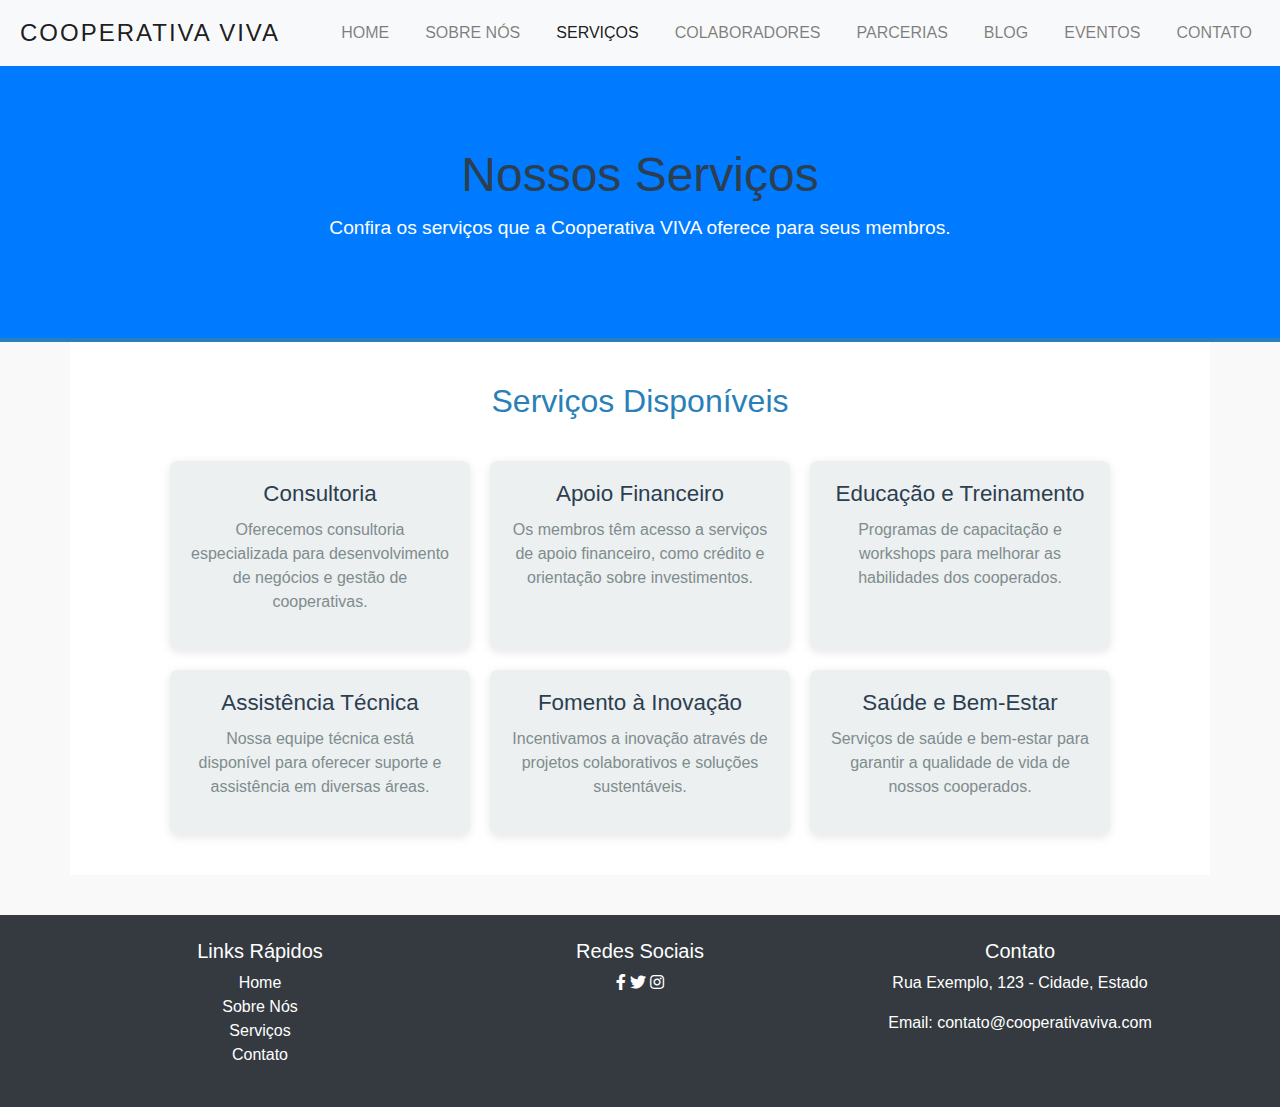
<file: servicos.html>
<!DOCTYPE html>
<html lang="pt-br">
<head>
    <meta charset="UTF-8">
    <meta name="viewport" content="width=device-width, initial-scale=1.0">
    <meta http-equiv="X-UA-Compatible" content="IE=edge">
    <title>Cooperativa VIVA - Serviços</title>
    <!-- Bootstrap CSS -->
    <link href="https://stackpath.bootstrapcdn.com/bootstrap/4.5.2/css/bootstrap.min.css" rel="stylesheet">
    <!-- Font Awesome (for icons) -->
    <link href="https://cdnjs.cloudflare.com/ajax/libs/font-awesome/5.15.3/css/all.min.css" rel="stylesheet">
    <!-- Custom CSS -->
    <link rel="stylesheet" href="styles.css">
</head>
<body>

    <!-- Navbar -->
    <nav class="navbar navbar-expand-lg navbar-light bg-light sticky-top">
        <a class="navbar-brand" href="index.html">Cooperativa VIVA</a>
        <button class="navbar-toggler" type="button" data-toggle="collapse" data-target="#navbarNav" aria-controls="navbarNav" aria-expanded="false" aria-label="Toggle navigation">
            <span class="navbar-toggler-icon"></span>
        </button>
        <div class="collapse navbar-collapse" id="navbarNav">
            <ul class="navbar-nav ml-auto">
                <li class="nav-item"><a class="nav-link" href="index.html">Home</a></li>
                <li class="nav-item"><a class="nav-link" href="sobre.html">Sobre Nós</a></li>
                <li class="nav-item active"><a class="nav-link" href="servicos.html">Serviços</a></li>
                <li class="nav-item"><a class="nav-link" href="colaboradores.html">Colaboradores</a></li>
                <li class="nav-item"><a class="nav-link" href="parcerias.html">Parcerias</a></li>
                <li class="nav-item"><a class="nav-link" href="blog.html">Blog</a></li>
                <li class="nav-item"><a class="nav-link" href="eventos.html">Eventos</a></li>
                <li class="nav-item"><a class="nav-link" href="contato.html">Contato</a></li>
        </div>
    </nav>

    <!-- Hero Section -->
    <header class="hero bg-primary text-white text-center">
        <div class="container">
            <h1 class="display-4">Nossos Serviços</h1>
            <p class="lead">Confira os serviços que a Cooperativa VIVA oferece para seus membros.</p>
        </div>
    </header>

    <!-- Seção de Serviços -->
    <section id="servicos" class="container">
        <h2>Serviços Disponíveis</h2>
        <div class="servicos-grid">
            <div class="servico">
                <h3>Consultoria</h3>
                <p>Oferecemos consultoria especializada para desenvolvimento de negócios e gestão de cooperativas.</p>
            </div>
            <div class="servico">
                <h3>Apoio Financeiro</h3>
                <p>Os membros têm acesso a serviços de apoio financeiro, como crédito e orientação sobre investimentos.</p>
            </div>
            <div class="servico">
                <h3>Educação e Treinamento</h3>
                <p>Programas de capacitação e workshops para melhorar as habilidades dos cooperados.</p>
            </div>
            <div class="servico">
                <h3>Assistência Técnica</h3>
                <p>Nossa equipe técnica está disponível para oferecer suporte e assistência em diversas áreas.</p>
            </div>
            <div class="servico">
                <h3>Fomento à Inovação</h3>
                <p>Incentivamos a inovação através de projetos colaborativos e soluções sustentáveis.</p>
            </div>
            <div class="servico">
                <h3>Saúde e Bem-Estar</h3>
                <p>Serviços de saúde e bem-estar para garantir a qualidade de vida de nossos cooperados.</p>
            </div>
        </div>
    </section>

    <!-- Footer -->
    <footer class="bg-dark text-white py-4">
        <div class="container text-center">
            <div class="row">
                <div class="col-md-4">
                    <h5>Links Rápidos</h5>
                    <ul class="list-unstyled">
                        <li><a href="index.html" class="text-white">Home</a></li>
                        <li><a href="sobre.html" class="text-white">Sobre Nós</a></li>
                        <li><a href="servicos.html" class="text-white">Serviços</a></li>
                        <li><a href="contato.html" class="text-white">Contato</a></li>
                    </ul>
                </div>
                <div class="col-md-4">
                    <h5>Redes Sociais</h5>
                    <a href="#" class="text-white"><i class="fab fa-facebook-f"></i></a>
                    <a href="#" class="text-white"><i class="fab fa-twitter"></i></a>
                    <a href="#" class="text-white"><i class="fab fa-instagram"></i></a>
                </div>
                <div class="col-md-4">
                    <h5>Contato</h5>
                    <p>Rua Exemplo, 123 - Cidade, Estado</p>
                    <p>Email: contato@cooperativaviva.com</p>
                </div>
            </div>
        </div>
    </footer>

    <!-- Bootstrap JS and dependencies -->
    <script src="https://code.jquery.com/jquery-3.5.1.slim.min.js"></script>
    <script src="https://cdn.jsdelivr.net/npm/@popperjs/core@2.5.2/dist/umd/popper.min.js"></script>
    <script src="https://stackpath.bootstrapcdn.com/bootstrap/4.5.2/js/bootstrap.min.js"></script>
</body>
</html>
</file>
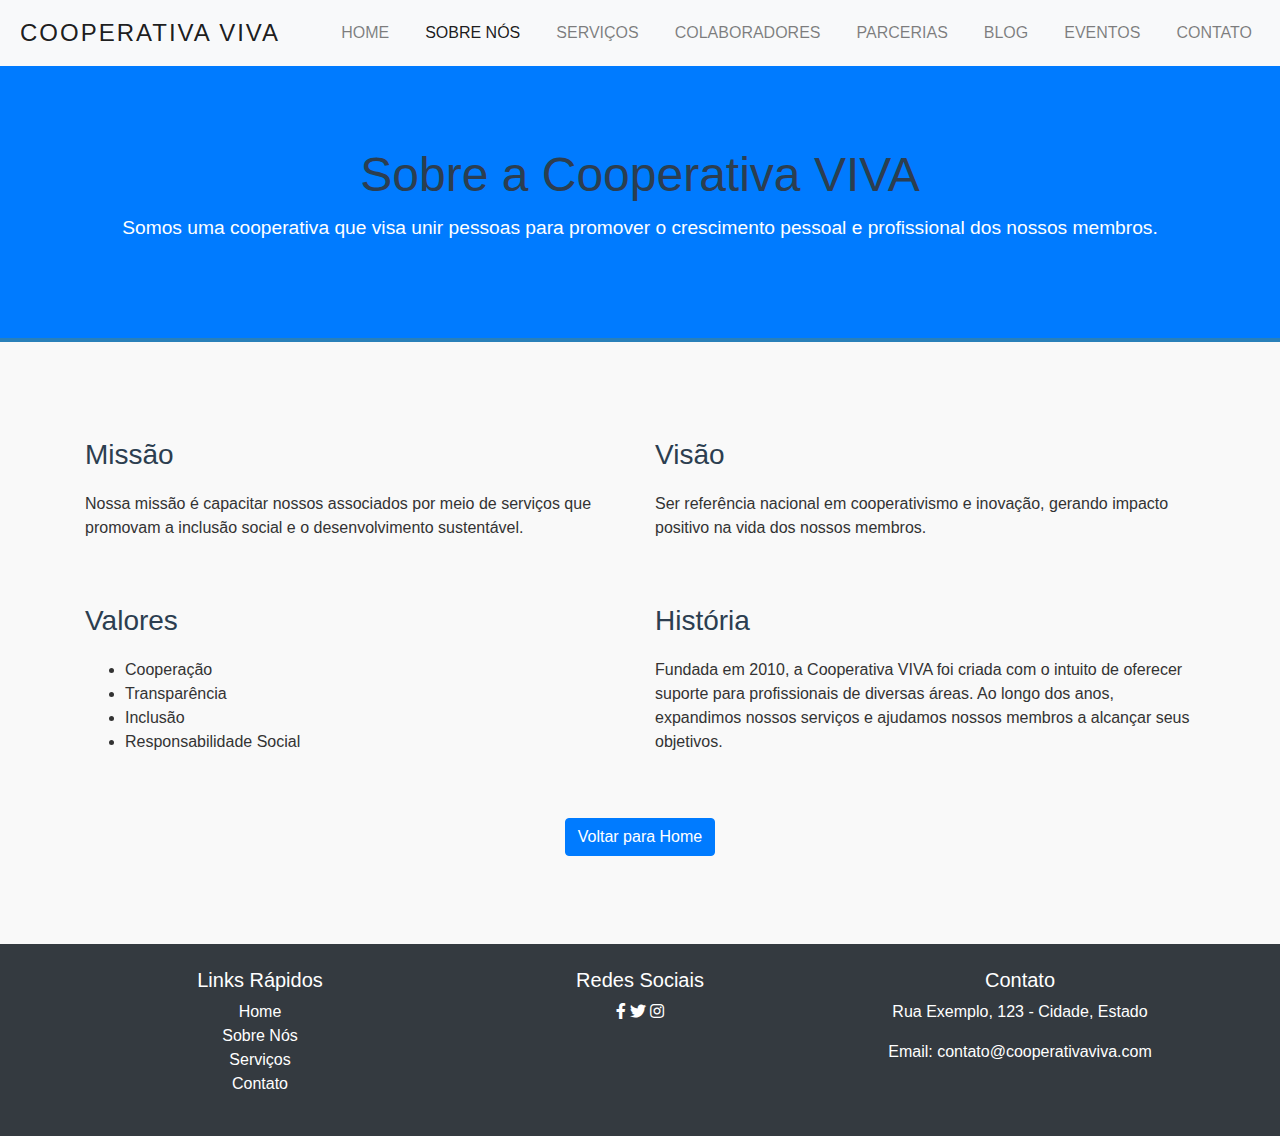
<file: sobre.html>
<!DOCTYPE html>
<html lang="pt-BR">

<head>
    <meta charset="UTF-8">
    <meta name="viewport" content="width=device-width, initial-scale=1.0">
    <meta http-equiv="X-UA-Compatible" content="IE=edge">
    <title>Cooperativa VIVA - Sobre Nós</title>
    <!-- Bootstrap CSS -->
    <link href="https://stackpath.bootstrapcdn.com/bootstrap/4.5.2/css/bootstrap.min.css" rel="stylesheet">
    <!-- Font Awesome (for icons) -->
    <link href="https://cdnjs.cloudflare.com/ajax/libs/font-awesome/5.15.3/css/all.min.css" rel="stylesheet">
    <!-- Custom CSS -->
    <link rel="stylesheet" href="styles.css">
</head>

<body>
    <!-- Navbar -->
    <nav class="navbar navbar-expand-lg navbar-light bg-light sticky-top">
        <a class="navbar-brand" href="index.html">Cooperativa VIVA</a>
        <button class="navbar-toggler" type="button" data-toggle="collapse" data-target="#navbarNav"
            aria-controls="navbarNav" aria-expanded="false" aria-label="Toggle navigation">
            <span class="navbar-toggler-icon"></span>
        </button>
        <div class="collapse navbar-collapse" id="navbarNav">
            <ul class="navbar-nav ml-auto">
                <li class="nav-item"><a class="nav-link" href="index.html">Home</a></li>
                <li class="nav-item active"><a class="nav-link" href="sobre.html">Sobre Nós</a></li>
                <li class="nav-item"><a class="nav-link" href="servicos.html">Serviços</a></li>
                <li class="nav-item"><a class="nav-link" href="colaboradores.html">Colaboradores</a></li>
                <li class="nav-item"><a class="nav-link" href="parcerias.html">Parcerias</a></li>
                <li class="nav-item"><a class="nav-link" href="blog.html">Blog</a></li>
                <li class="nav-item"><a class="nav-link" href="eventos.html">Eventos</a></li>
                <li class="nav-item"><a class="nav-link" href="contato.html">Contato</a></li>
        </div>
    </nav>

    <!-- Hero Section -->
    <header class="hero bg-primary text-white text-center">
        <div class="container">
            <h1 class="display-4">Sobre a Cooperativa VIVA</h1>
            <p class="lead">Somos uma cooperativa que visa unir pessoas para promover o crescimento pessoal
                e profissional dos nossos membros.</p>
        </div>
    </header>

    <!-- Seção Sobre Nós -->
    <section id="sobre" class="py-5">
        <div class="container">

            <div class="row mt-5">
                <div class="col-md-6">
                    <h3>Missão</h3>
                    <p>Nossa missão é capacitar nossos associados por meio de serviços que promovam a inclusão social e
                        o desenvolvimento sustentável.</p>
                </div>
                <div class="col-md-6">
                    <h3>Visão</h3>
                    <p>Ser referência nacional em cooperativismo e inovação, gerando impacto positivo na vida dos nossos
                        membros.</p>
                </div>
            </div>

            <div class="row mt-5">
                <div class="col-md-6">
                    <h3>Valores</h3>
                    <ul>
                        <li>Cooperação</li>
                        <li>Transparência</li>
                        <li>Inclusão</li>
                        <li>Responsabilidade Social</li>
                    </ul>
                </div>
                <div class="col-md-6">
                    <h3>História</h3>
                    <p>Fundada em 2010, a Cooperativa VIVA foi criada com o intuito de oferecer suporte para
                        profissionais de diversas áreas. Ao longo dos anos, expandimos nossos serviços e ajudamos nossos
                        membros a alcançar seus objetivos.</p>
                </div>
            </div>

            <div class="text-center mt-5">
                <a href="index.html" class="btn btn-primary">Voltar para Home</a>
            </div>
        </div>
    </section>

    <!-- Footer -->
    <footer class="bg-dark text-white py-4">
        <div class="container text-center">
            <div class="row">
                <div class="col-md-4">
                    <h5>Links Rápidos</h5>
                    <ul class="list-unstyled">
                        <li><a href="index.html" class="text-white">Home</a></li>
                        <li><a href="sobre.html" class="text-white">Sobre Nós</a></li>
                        <li><a href="servicos.html" class="text-white">Serviços</a></li>
                        <li><a href="contato.html" class="text-white">Contato</a></li>
                    </ul>
                </div>
                <div class="col-md-4">
                    <h5>Redes Sociais</h5>
                    <a href="#" class="text-white"><i class="fab fa-facebook-f"></i></a>
                    <a href="#" class="text-white"><i class="fab fa-twitter"></i></a>
                    <a href="#" class="text-white"><i class="fab fa-instagram"></i></a>
                </div>
                <div class="col-md-4">
                    <h5>Contato</h5>
                    <p>Rua Exemplo, 123 - Cidade, Estado</p>
                    <p>Email: contato@cooperativaviva.com</p>
                </div>
            </div>
        </div>
    </footer>

    <!-- Bootstrap JS and dependencies -->
    <script src="https://code.jquery.com/jquery-3.5.1.slim.min.js"></script>
    <script src="https://cdn.jsdelivr.net/npm/@popperjs/core@2.5.2/dist/umd/popper.min.js"></script>
    <script src="https://stackpath.bootstrapcdn.com/bootstrap/4.5.2/js/bootstrap.min.js"></script>
</body>

</html>
</file>
<file: styles.css>
/* Estilos Gerais */
body {
    font-family: 'Lato', sans-serif;
    background-color: #f9f9f9;
    color: #333;
    margin: 0;
    padding: 0;
}

h1, h2, h3 {
    font-family: 'Montserrat', sans-serif;
    color: #2c3e50;
    margin-bottom: 20px;
}

a {
    color: #3498db;
    text-decoration: none;
}

a:hover {
    color: #2980b9;
}

.navbar {
    background-color: #3498db;
    padding: 10px 20px;
}

.navbar-brand {
    color: #fff;
    font-size: 1.5rem;
    text-transform: uppercase;
    letter-spacing: 2px;
}

.navbar-nav {
    list-style: none;
    padding: 0;
    margin: 0;
    display: flex;
    justify-content: flex-end;
}

.navbar-nav li {
    margin-left: 20px;
}

.navbar-nav a {
    color: #fff;
    text-transform: uppercase;
}

.navbar-nav a.active {
    font-weight: bold;
}

.navbar-nav a:hover {
    color: #ecf0f1;
}

.hero {
    background-color: #2ecc71;
    color: #fff;
    padding: 80px 20px;
    text-align: center;
    border-bottom: 4px solid #2980b9;
}

.hero h1 {
    font-size: 3rem;
    margin-bottom: 10px;
}

.hero p {
    font-size: 1.2rem;
}

#colaboradores {
    padding: 40px 20px;
    background-color: #fff;
    border-radius: 8px;
    box-shadow: 0 4px 20px rgba(0, 0, 0, 0.1);
    margin: 20px auto;
    max-width: 800px;
}

#colaboradores h2 {
    text-align: center;
    margin-bottom: 30px;
    font-size: 2.5rem;
    color: #2980b9;
}

#colaboradores ul {
    list-style: none;
    padding: 0;
}

#colaboradores li {
    margin-bottom: 20px;
    font-size: 1.1rem;
    line-height: 1.6;
}

.benefit-card {
    background-color: #ecf0f1;
    border-radius: 10px;
    padding: 20px;
    margin-bottom: 20px;
    box-shadow: 0 2px 10px rgba(0, 0, 0, 0.1);
    transition: transform 0.3s, box-shadow 0.3s;
}

.benefit-card:hover {
    transform: translateY(-5px);
    box-shadow: 0 4px 15px rgba(0, 0, 0, 0.2);
}

#parcerias {
    padding: 40px 20px;
    background-color: #fff;
}

#parcerias h3 {
    text-align: center;
    margin-bottom: 40px;
    font-size: 2.5rem;
    color: #2980b9;
}

.parceria-list {
    display: flex;
    flex-direction: column;
    align-items: center;
    gap: 30px;
}

.parceria-item {
    background-color: #ecf0f1;
    padding: 30px;
    border-radius: 10px;
    width: 100%;
    max-width: 600px;
    box-shadow: 0 4px 20px rgba(0, 0, 0, 0.1);
    transition: transform 0.3s, box-shadow 0.3s;
}

.parceria-item:hover {
    transform: translateY(-5px);
    box-shadow: 0 6px 30px rgba(0, 0, 0, 0.15);
}

.parceria-item h4 {
    color: #2c3e50;
    font-size: 1.75rem;
    margin-bottom: 15px;
}

.parceria-item p {
    color: #7f8c8d;
    font-size: 1.1rem;
    line-height: 1.6; 
    margin: 0;
}

#eventos {
    padding: 40px 20px;
    background-color: #fff;
}

#eventos h3 {
    text-align: center;
    margin-bottom: 40px;
    font-size: 2rem;
    color: #2980b9;
}

.evento {
    background-color: #ecf0f1;
    padding: 20px;
    border-radius: 8px;
    margin-bottom: 20px;
    box-shadow: 0 2px 10px rgba(0, 0, 0, 0.1);
    transition: transform 0.3s, box-shadow 0.3s;
}

.evento:hover {
    transform: translateY(-5px);
    box-shadow: 0 4px 15px rgba(0, 0, 0, 0.15);
}

.evento h4 {
    margin-bottom: 10px;
    color: #2c3e50;
}

.evento p {
    margin-bottom: 10px;
    color: #7f8c8d;
}

#blog {
    padding: 40px 20px;
    background-color: #fff;
}

.blog-posts {
    margin-top: 20px;
}

.post {
    background-color: #ecf0f1;
    padding: 20px;
    border-radius: 8px;
    margin-bottom: 20px;
    box-shadow: 0 2px 10px rgba(0, 0, 0, 0.1);
    transition: transform 0.3s, box-shadow 0.3s;
}

.post:hover {
    transform: translateY(-5px);
    box-shadow: 0 4px 15px rgba(0, 0, 0, 0.15);
}

.post h4 {
    color: #2c3e50;
}

.post p {
    color: #7f8c8d;
}

form {
    background-color: #f8f9fa;
    border-radius: 8px;
    padding: 30px;
    box-shadow: 0 4px 20px rgba(0, 0, 0, 0.1);
    margin-top: 40px;
}

form label {
    margin-bottom: 5px;
    font-weight: bold;
}

form input, form textarea {
    padding: 12px;
    margin-bottom: 15px;
    border: 1px solid #ccc;
    border-radius: 5px;
}

form button {
    padding: 12px;
    background-color: #3498db;
    color: white;
    border: none;
    border-radius: 5px;
    cursor: pointer;
    font-size: 1.1rem;
}

form button:hover {
    background-color: #2980b9;
}

footer {
    background-color: #2c3e50;
    color: #fff;
    text-align: center;
    padding: 20px 0;
    margin-top: 40px;
}

.blockquote-footer {
    color: white;
}

.blockquote-footer cite {
    color: white;
}

#servicos {
    padding: 40px 20px;
    background-color: #fff;
}
#servicos h2 {
    text-align: center;
    margin-bottom: 40px;
    font-size: 2rem;
    color: #2980b9;
}
.servicos-grid {
    display: flex;
    flex-wrap: wrap;
    justify-content: center;
    gap: 20px;
}
.servico {
    background-color: #ecf0f1;
    padding: 20px;
    border-radius: 8px;
    text-align: center;
    width: 300px;
    box-shadow: 0 2px 10px rgba(0, 0, 0, 0.1);
    transition: transform 0.3s, box-shadow 0.3s;
}
.servico h3 {
    font-size: 1.4rem;
    margin-bottom: 10px;
    color: #2c3e50;
}
.servico p {
    font-size: 1rem;
    color: #7f8c8d;
}
.servico:hover {
    transform: translateY(-5px);
    box-shadow: 0 4px 15px rgba(0, 0, 0, 0.15);
}


footer a {
    color: #fff;
}

footer a:hover {
    color: #3498db;
}

@media (max-width: 768px) {
    #parcerias h3 {
        font-size: 2rem;
    }

    .parceria-item {
        width: 90%;
    }

    #colaboradores h2 {
        font-size: 2rem;
    }

    #colaboradores ul li {
        font-size: 1rem;
    }
    .servico {
        width: 100%;
    }
}
</file>
